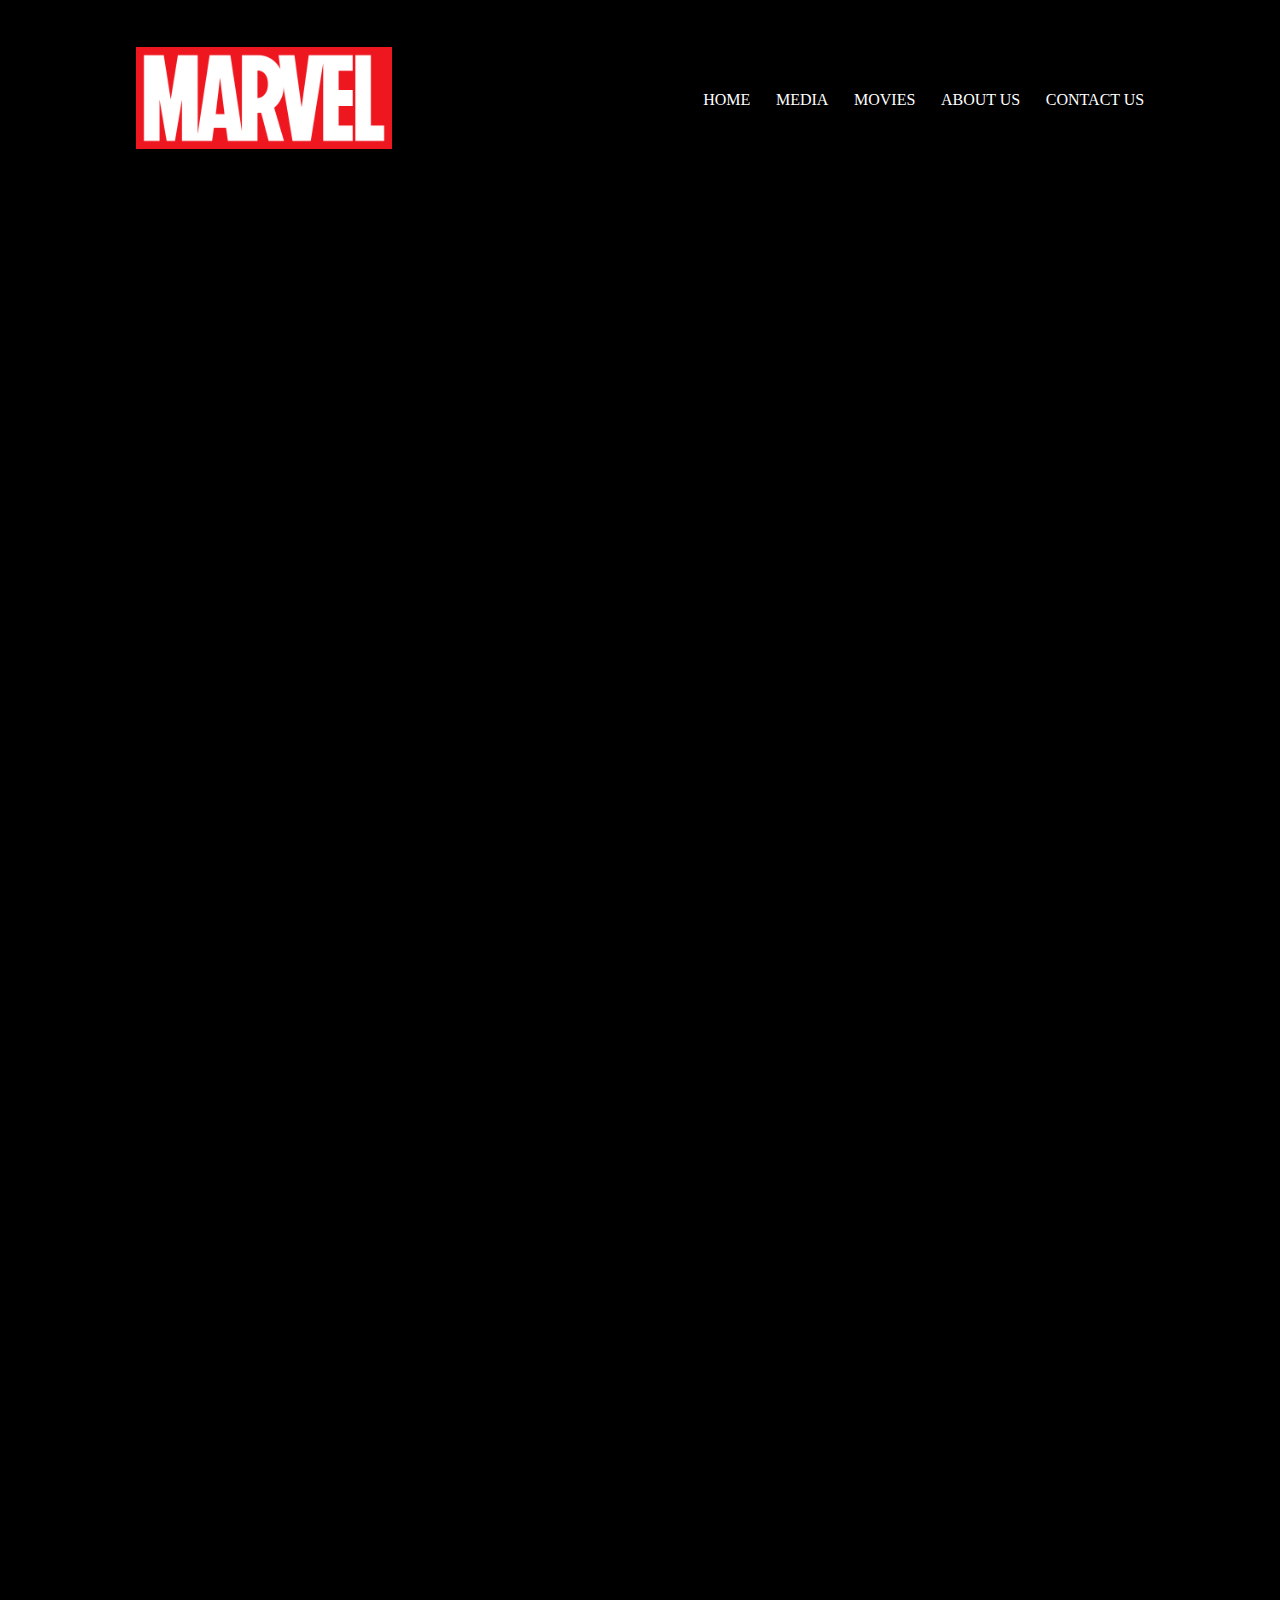
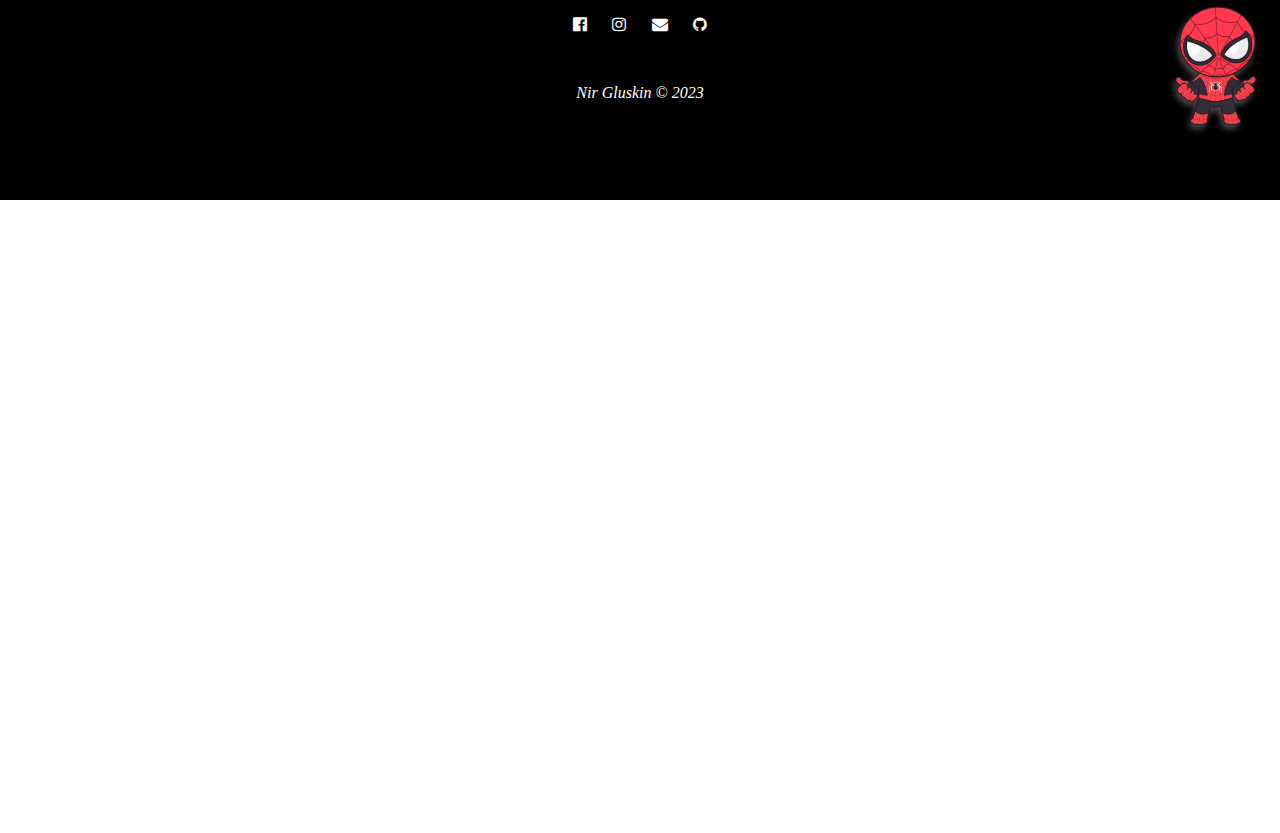
<file: index.html>
<!DOCTYPE html>
<html lang="en">
<head>
    <meta charset="UTF-8">
    <meta name="viewport" content="width=device-width, initial-scale=1.0">
    <title>Marvel Wikipedia</title>
    <link rel="stylesheet" href="css/style.css">
    <link rel="shortcut icon" href="images/m-logo.png" type="image/x-icon">
    <link rel="stylesheet" href="https://cdnjs.cloudflare.com/ajax/libs/font-awesome/4.7.0/css/font-awesome.min.css">
</head>
<body>
    <div class="header">
        <div class="logo"><img src="images/marvel-logo.png" alt="marvel-logo"></div>
        <nav>
            <ul>
                <li><a href="index.html">Home</a></li>
                <li><a href="media.html">Media</a></li>
                <li><a href="movies.html">Movies</a></li>
                <li><a href="about.html">About Us</a></li>
                <li><a href="contact.html">Contact Us</a></li>
            </ul>
        </nav>
    </div>
    <div class="container"> 
        <div class="main">
            <iframe class="home-vid"width="100%" height="100%" src="https://www.youtube.com/embed/UhVjp48U2Oc?controls=0" title="YouTube video player" frameborder="0" allowfullscreen></iframe>
            
        </div>
    </div>
    <div class="footer">
        <div class="icons">
            <a class="fa fa-facebook-official" href="https://www.facebook.com/nirgluskin/"></a>
            <a class="fa fa-instagram" href="https://www.instagram.com/nirgluskin/"></a>
            <a class="fa fa-envelope" href="mailto:nirgluskin@gmail.com"></a>
            <a class="fa fa-github" href="https://github.com/nirglus"></a>
        </div>
        <p><em>Nir Gluskin © 2023</em></p>
        <div class="logo-gif"><img src="images/spidy-gif.gif" alt=""></div>
    </div>
</body>
</html>
</file>
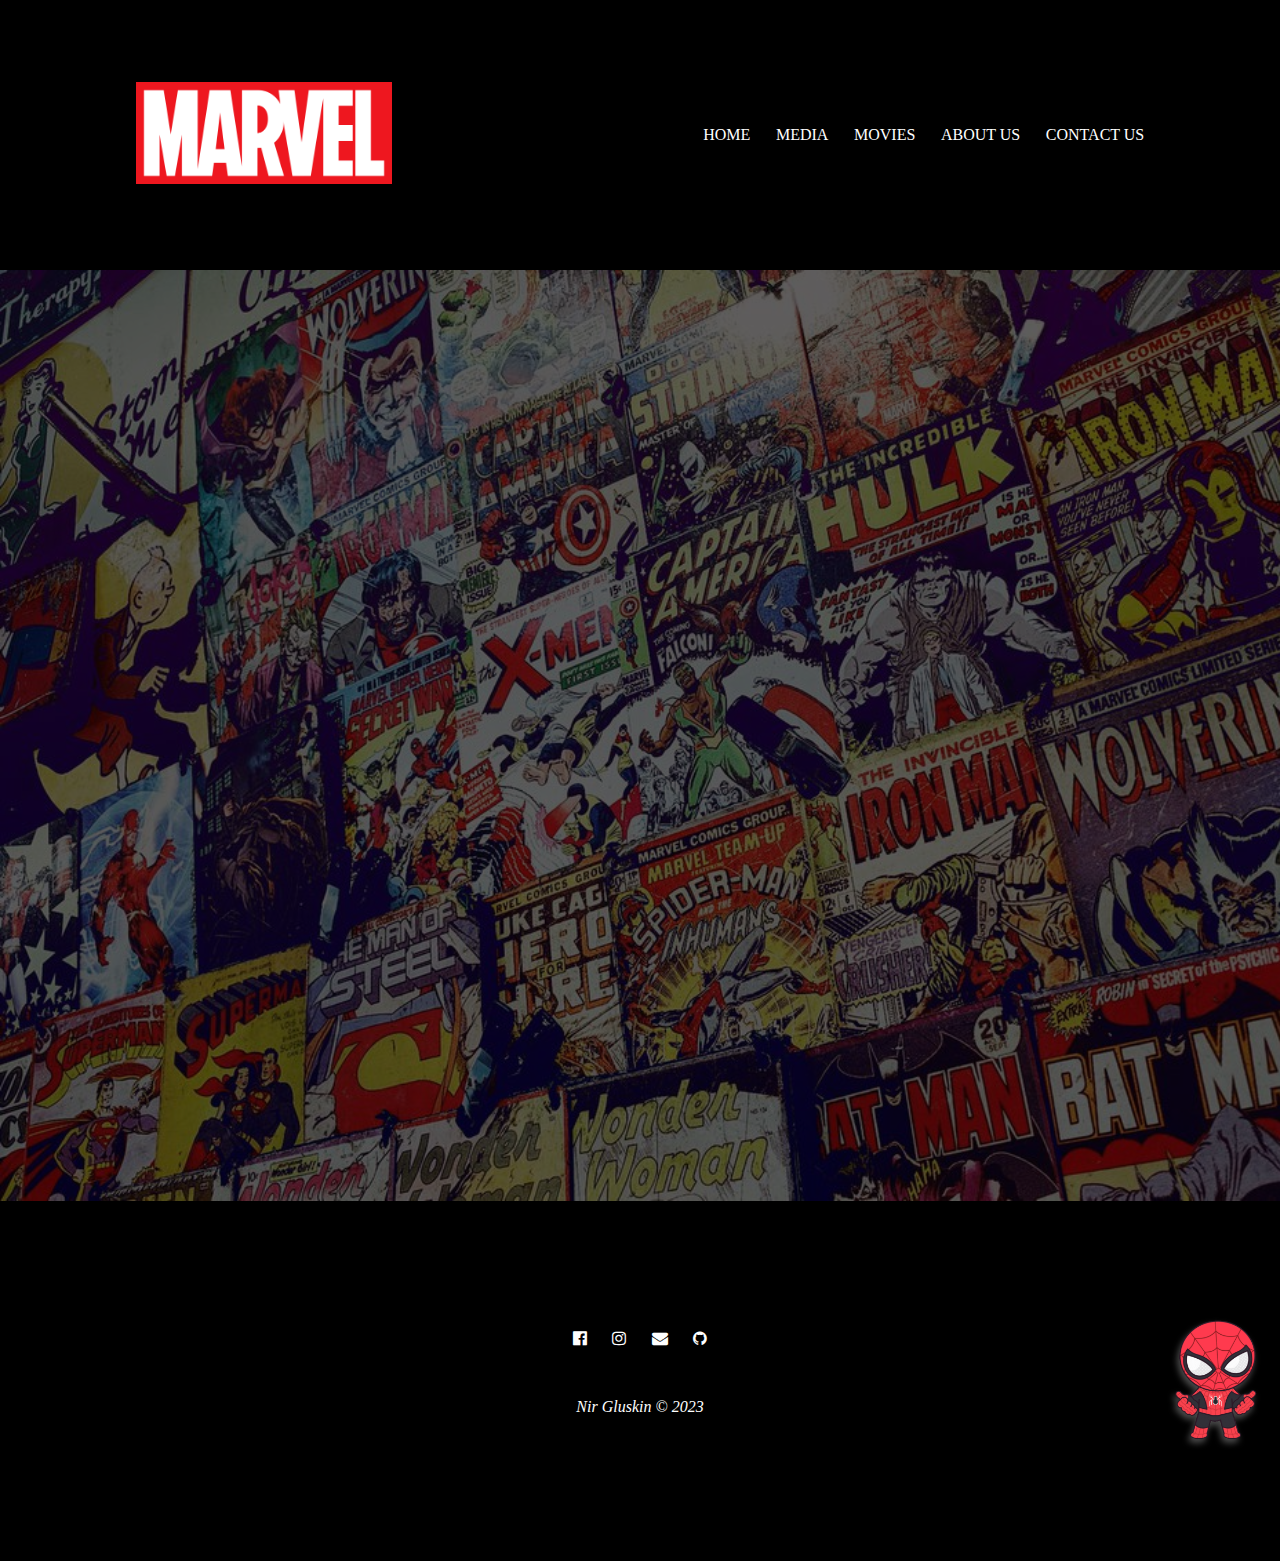
<file: about.html>
<!DOCTYPE html>
<html lang="en">
<head>
    <meta charset="UTF-8">
    <meta name="viewport" content="width=device-width, initial-scale=1.0">
    <title>About Us</title>
    <link rel="stylesheet" href="css/style.css">
    <link rel="stylesheet" href="css/about.css">
    <link rel="shortcut icon" href="images/m-logo.png" type="image/x-icon">
    <link rel="stylesheet" href="https://cdnjs.cloudflare.com/ajax/libs/font-awesome/4.7.0/css/font-awesome.min.css">
</head>
<body>
    <div class="header">
        <div class="logo"><img src="images/marvel-logo.png" alt="marvel-logo"></div>
        <nav>
            <ul>
                <li><a href="index.html">Home</a></li>
                <li><a href="media.html">Media</a></li>
                <li><a href="movies.html">Movies</a></li>
                <li><a href="about.html">About Us</a></li>
                <li><a href="contact.html">Contact Us</a></li>
            </ul>
        </nav>
    </div>
    <div class="container"> 
        <div class="main">
            <div class="about-container">
                <div class="about-1">
                    <div class="about-txt">
                        <h1>Who are we?</h1>
                        <p>Lorem ipsum dolor sit amet, consectetur adipiscing elit, sed do eiusmod tempor incididunt ut labore et dolore magna aliqua. Ut enim ad minim veniam, quis nostrud exercitation ullamco laboris nisi ut aliquip ex ea commodo consequat. Duis aute irure dolor in reprehenderit in voluptate velit esse cillum dolore eu fugiat nulla pariatur. Excepteur sint occaecat cupidatat non proident, sunt in culpa qui officia deserunt mollit anim id est laborum.</p>
                    </div>
                    <img src="images/marv-stud-img.jpeg" alt="">
                </div>
                <div class="about-2" dir="rtl">
                    <div class="about-txt" dir="ltr">
                        <h1>What we do?</h1>
                        <p>Lorem ipsum dolor sit amet, consectetur adipiscing elit, sed do eiusmod tempor incididunt ut labore et dolore magna aliqua. Ut enim ad minim veniam, quis nostrud exercitation ullamco laboris nisi ut aliquip ex ea commodo consequat. Duis aute irure dolor in reprehenderit in voluptate velit esse cillum dolore eu fugiat nulla pariatur. Excepteur sint occaecat cupidatat non proident, sunt in culpa qui officia deserunt mollit anim id est laborum.</p>
                    </div>
                    <img src="images/img-2.png" alt="">
                </div>
                <div class="about-3">
                    <div class="about-txt">
                        <h1>Our future plans</h1>
                        <p>Lorem ipsum dolor sit amet, consectetur adipiscing elit, sed do eiusmod tempor incididunt ut labore et dolore magna aliqua. Ut enim ad minim veniam, quis nostrud exercitation ullamco laboris nisi ut aliquip ex ea commodo consequat. Duis aute irure dolor in reprehenderit in voluptate velit esse cillum dolore eu fugiat nulla pariatur. Excepteur sint occaecat cupidatat non proident, sunt in culpa qui officia deserunt mollit anim id est laborum.</p>
                    </div>
                    <img src="images/marv-future.jpg" alt="">
                </div>
            </div>
        </div>
    </div>
    <div class="footer">
        <div class="icons">
            <a class="fa fa-facebook-official" href="https://www.facebook.com/nirgluskin/"></a>
            <a class="fa fa-instagram" href="https://www.instagram.com/nirgluskin/"></a>
            <a class="fa fa-envelope" href="mailto:nirgluskin@gmail.com"></a>
            <a class="fa fa-github" href="https://github.com/nirglus"></a>
        </div>
        <p><em>Nir Gluskin © 2023</em></p>
        <div class="logo-gif"><img src="images/spidy-gif.gif" alt=""></div>
    </div>
    
</body>
</html>
</file>
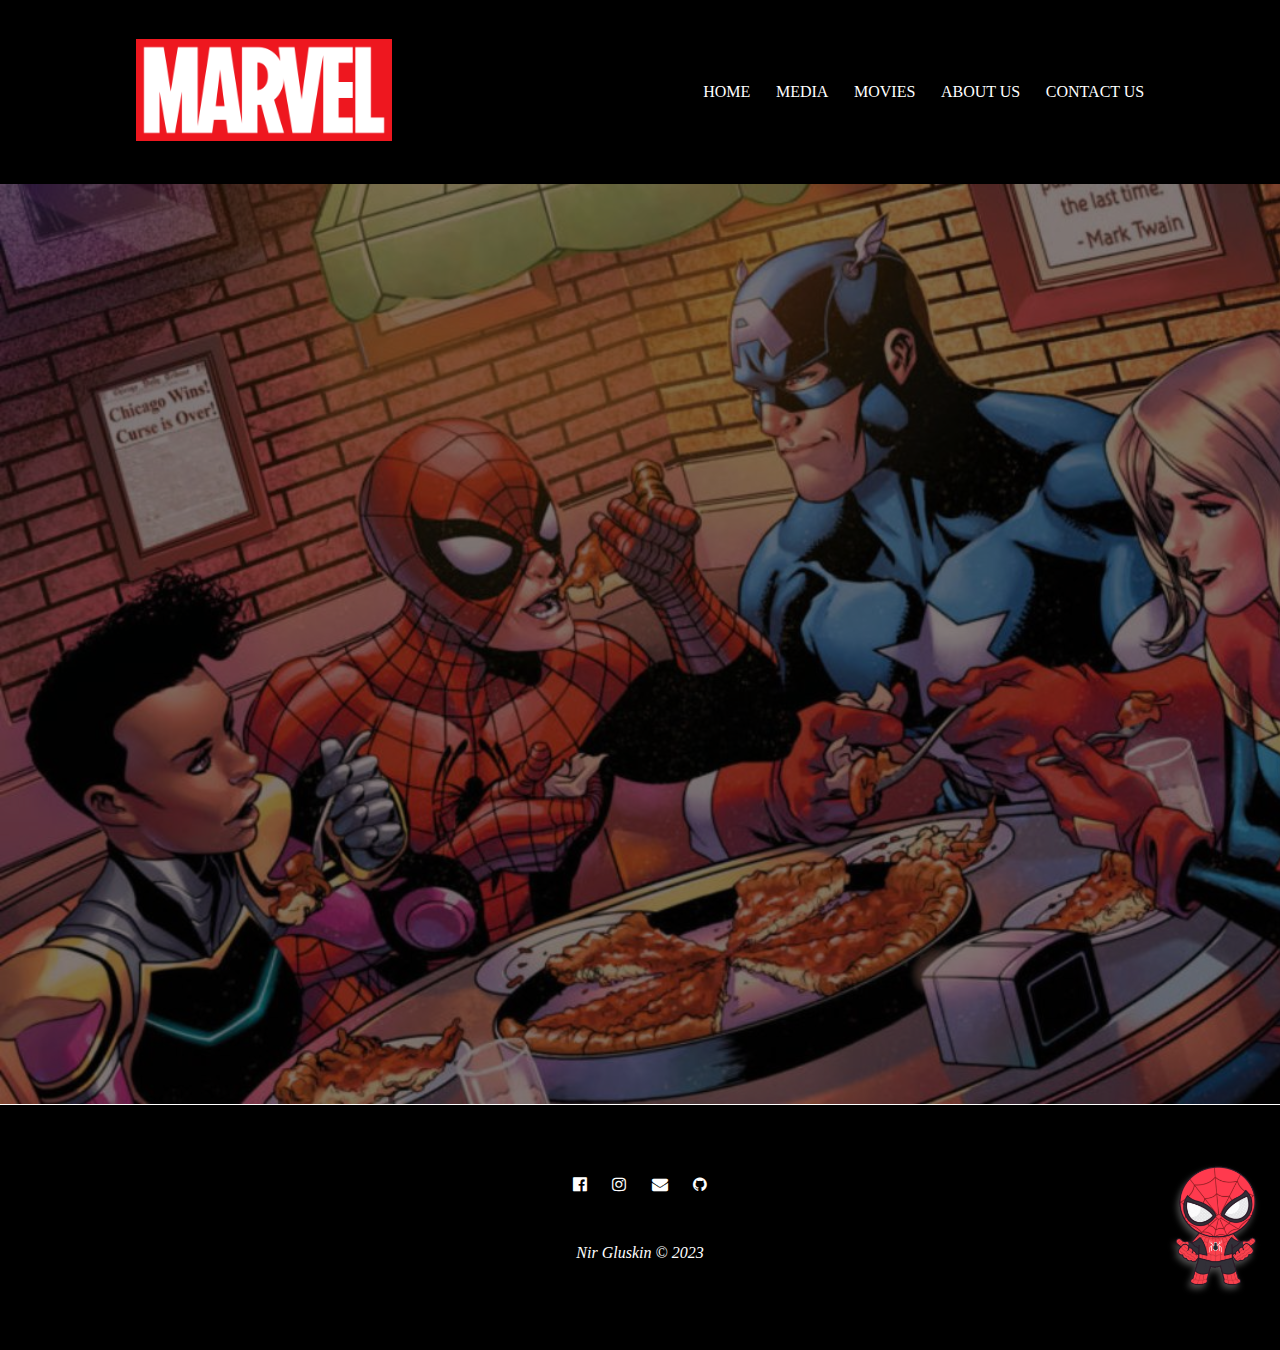
<file: contact.html>
<!DOCTYPE html>
<html lang="en">
<head>
    <meta charset="UTF-8">
    <meta name="viewport" content="width=device-width, initial-scale=1.0">
    <title>Contact Us</title>
    <link rel="stylesheet" href="css/style.css">
    <link rel="stylesheet" href="css/contact.css">
    <link rel="shortcut icon" href="images/m-logo.png" type="image/x-icon">
    <link rel="stylesheet" href="https://cdnjs.cloudflare.com/ajax/libs/font-awesome/4.7.0/css/font-awesome.min.css">
</head>
<body>
    <div class="header">
        <div class="logo"><img src="images/marvel-logo.png" alt="marvel-logo"></div>
        <nav>
            <ul>
                <li><a href="index.html">Home</a></li>
                <li><a href="media.html">Media</a></li>
                <li><a href="movies.html">Movies</a></li>
                <li><a href="about.html">About Us</a></li>
                <li><a href="contact.html">Contact Us</a></li>
            </ul>
        </nav>
    </div>
    <div class="container"> 
        <div class="main">
            <div class="contact-container">
                <h1>Contact Us</h1>
                <form action="">
                    <input type="text" class="form-text ftxt1" placeholder="Full Name" required>
                    <input type="text" class="form-text ftxt2" placeholder="Phone Number" required>
                    <input type="email" class="form-text ftxt3" placeholder="E-Mail" required>
                    <input type="text" class="form-text ftxt4" placeholder="Favorite Marvel Movie" required>
                    <textarea cols="30" rows="10" class="form-text t-area" placeholder="Your Message" required></textarea>
                    <div class="btndiv">
                        <input type="submit" class="button" value="Submit">
                        <input type="reset" class="button" value="Reset">
                    </div>
                    
                </form>
            </div>
        </div>
    </div>
    <div class="footer">
        <div class="icons">
            <a class="fa fa-facebook-official" href="https://www.facebook.com/nirgluskin/"></a>
            <a class="fa fa-instagram" href="https://www.instagram.com/nirgluskin/"></a>
            <a class="fa fa-envelope" href="mailto:nirgluskin@gmail.com"></a>
            <a class="fa fa-github" href="https://github.com/nirglus"></a>
        </div>
        <p><em>Nir Gluskin © 2023</em></p>
        <div class="logo-gif"><img src="images/spidy-gif.gif" alt=""></div>
    </div>
    
</body>
</html>
</file>
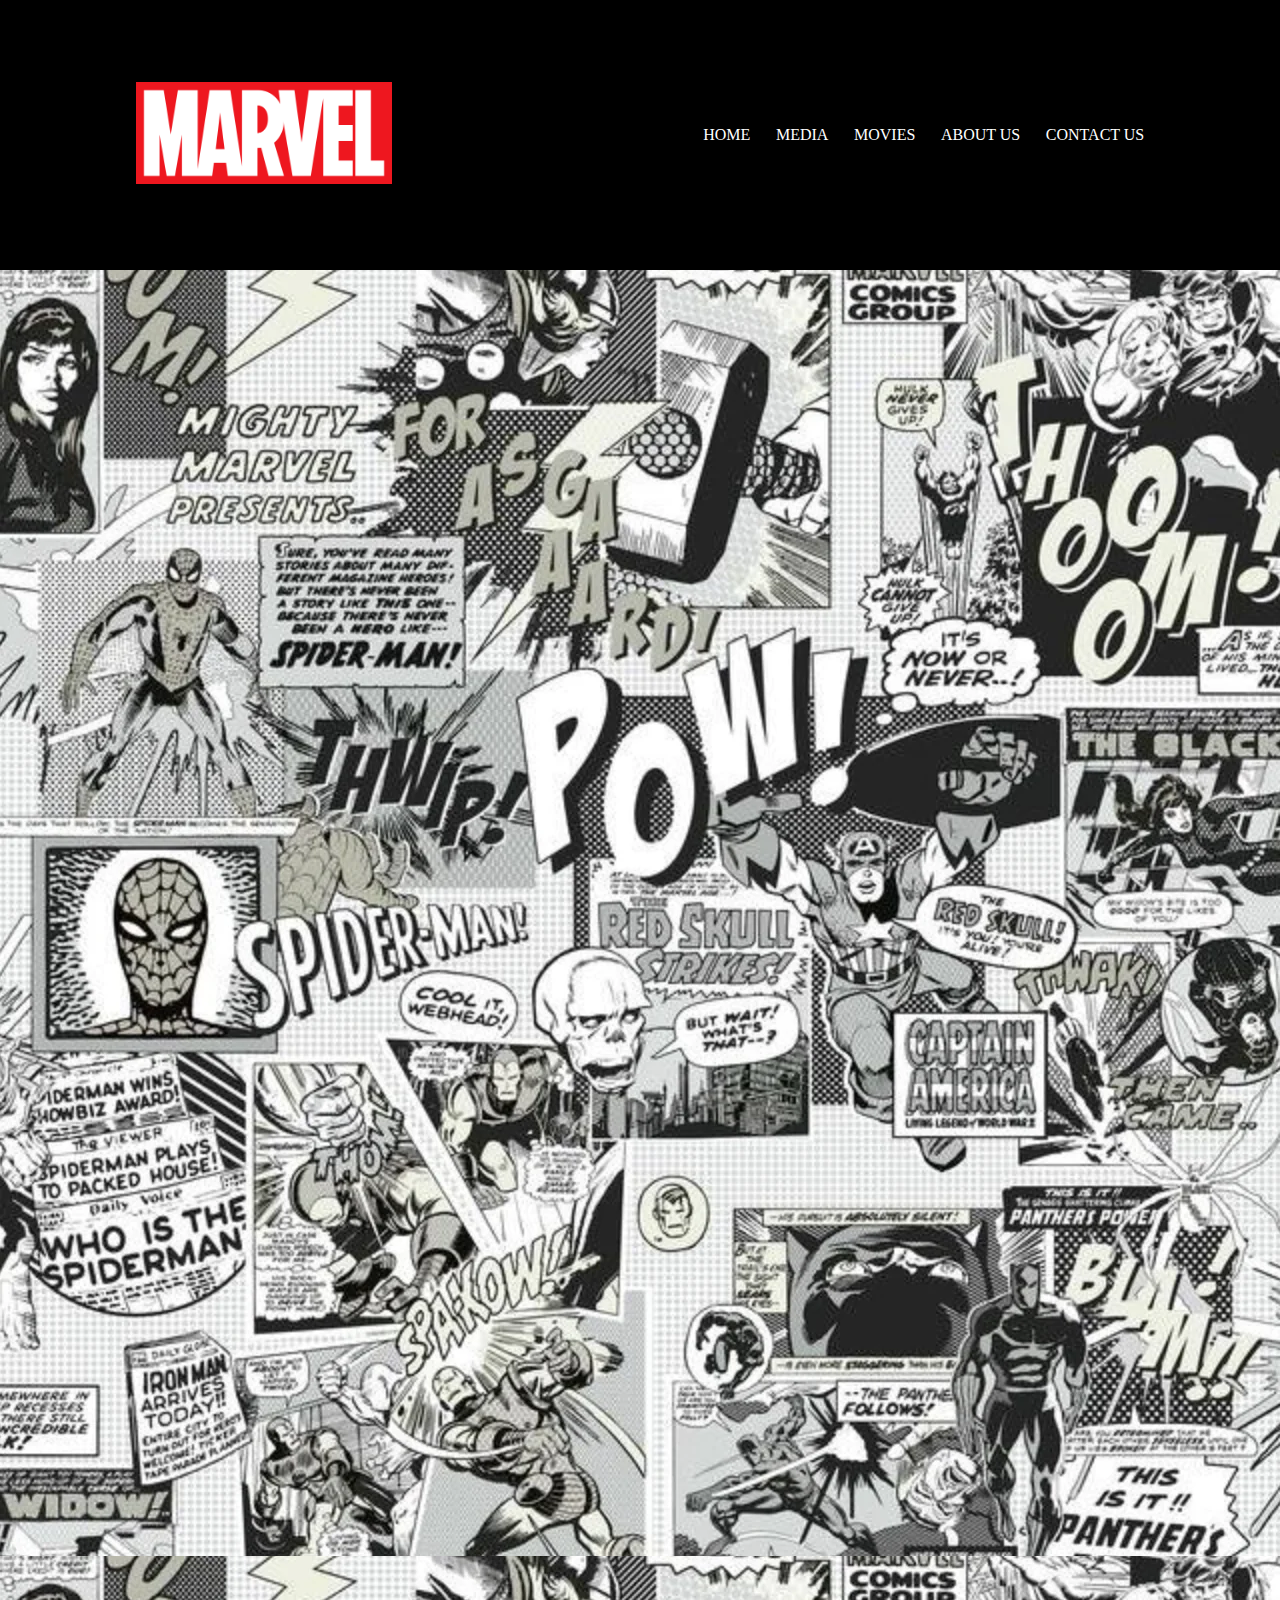
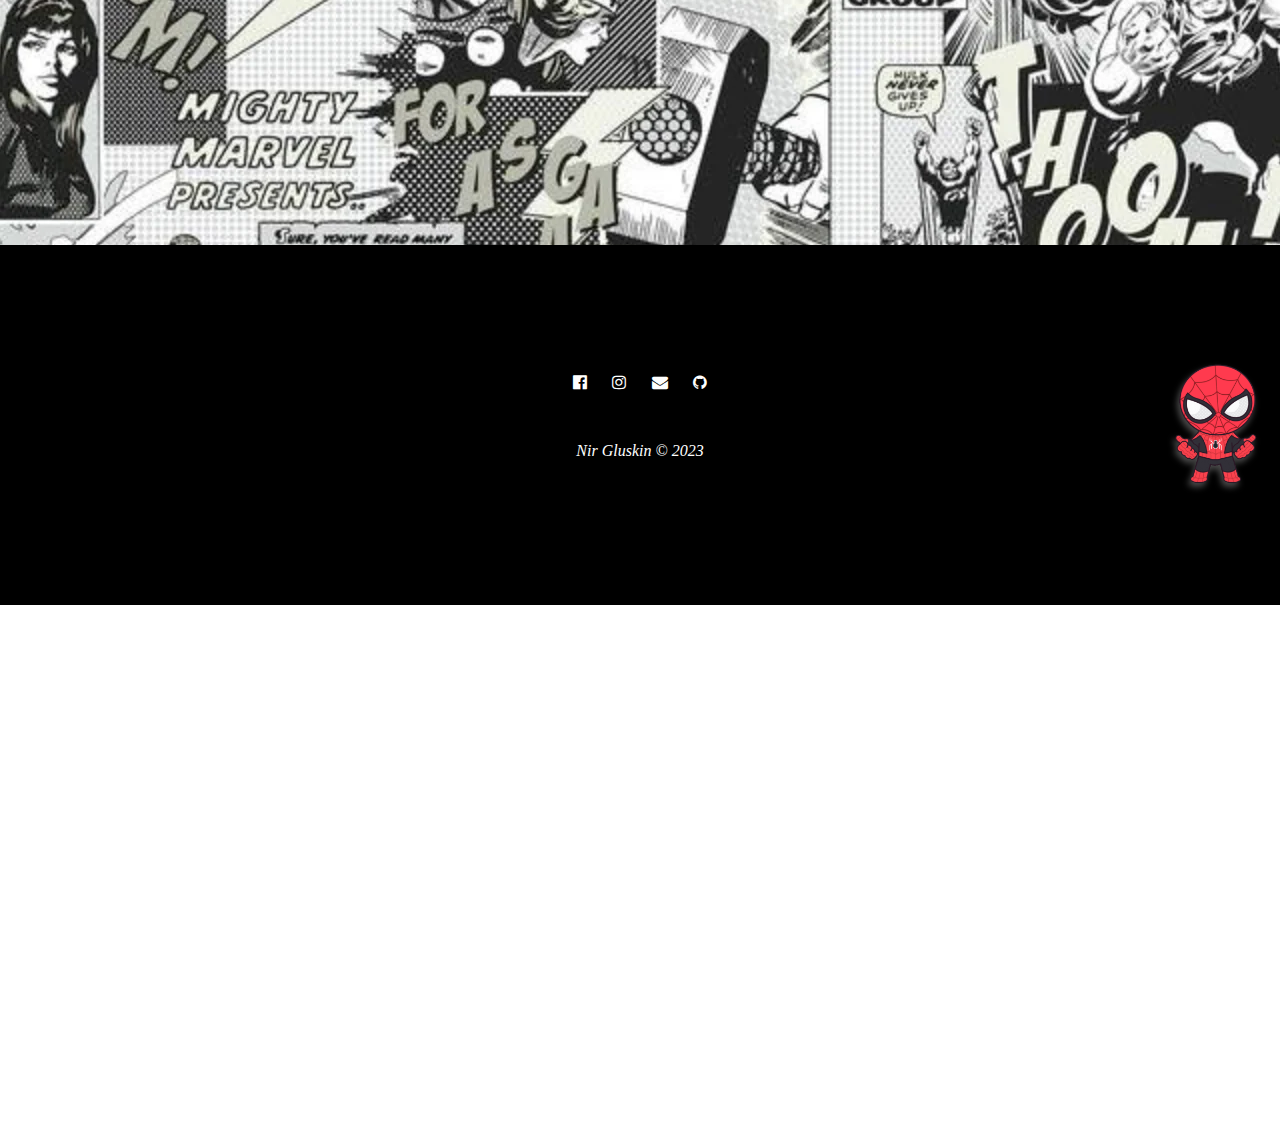
<file: media.html>
<!DOCTYPE html>
<html lang="en">
<head>
    <meta charset="UTF-8">
    <meta name="viewport" content="width=device-width, initial-scale=1.0">
    <title>Marvel Media</title>
    <link rel="stylesheet" href="css/style.css">
    <link rel="stylesheet" href="css/media.css">
    <link rel="shortcut icon" href="images/m-logo.png" type="image/x-icon">
    <link rel="stylesheet" href="https://cdnjs.cloudflare.com/ajax/libs/font-awesome/4.7.0/css/font-awesome.min.css">
</head>
<body>
    <div class="header">
        <div class="logo"><img src="images/marvel-logo.png" alt="marvel-logo"></div>
        <nav>
            <ul>
                <li><a href="index.html">Home</a></li>
                <li><a href="media.html">Media</a></li>
                <li><a href="movies.html">Movies</a></li>
                <li><a href="about.html">About Us</a></li>
                <li><a href="contact.html">Contact Us</a></li>
            </ul>
        </nav>
    </div>
    <div class="container"> 
        <div class="main">
            <div class="vids-container">
                <iframe class="video" src="https://www.youtube.com/embed/wS_qbDztgVY" title="YouTube video player" frameborder="0" loading="lazy" allow="accelerometer; autoplay; clipboard-write; encrypted-media; gyroscope; picture-in-picture; web-share" allowfullscreen></iframe>
                <iframe class="video" src="https://www.youtube.com/embed/dug56u8NN7g" title="YouTube video player" frameborder="0" loading="lazy" allow="accelerometer; autoplay; clipboard-write; encrypted-media; gyroscope; picture-in-picture; web-share" allowfullscreen></iframe>
                <iframe class="video" src="https://www.youtube.com/embed/L5a-PxQ39Gg" title="YouTube video player" frameborder="0" loading="lazy" allow="accelerometer; autoplay; clipboard-write; encrypted-media; gyroscope; picture-in-picture; web-share" allowfullscreen></iframe>
                <iframe class="video" src="https://www.youtube.com/embed/XrPZSq5YXqc" title="YouTube video player" frameborder="0" loading="lazy" allow="accelerometer; autoplay; clipboard-write; encrypted-media; gyroscope; picture-in-picture; web-share" allowfullscreen></iframe>
                <iframe class="video" src="https://www.youtube.com/embed/4gdkZKNKMjY" title="YouTube video player" frameborder="0" loading="lazy" allow="accelerometer; autoplay; clipboard-write; encrypted-media; gyroscope; picture-in-picture; web-share" allowfullscreen></iframe>
                <iframe class="video" src="https://www.youtube.com/embed/1_CzTB1OsYk" title="YouTube video player" frameborder="0" loading="lazy" allow="accelerometer; autoplay; clipboard-write; encrypted-media; gyroscope; picture-in-picture; web-share" allowfullscreen></iframe>
                <iframe class="video" src="https://www.youtube.com/embed/Rd6-hT588lI" title="YouTube video player" frameborder="0" loading="lazy" allow="accelerometer; autoplay; clipboard-write; encrypted-media; gyroscope; picture-in-picture; web-share" allowfullscreen></iframe>
                <iframe class="video" src="https://www.youtube.com/embed/vO_DgMhR7KA" title="YouTube video player" frameborder="0" loading="lazy" allow="accelerometer; autoplay; clipboard-write; encrypted-media; gyroscope; picture-in-picture; web-share" allowfullscreen></iframe>
                <iframe class="video" src="https://www.youtube.com/embed/gOj5zgvdIlM" title="YouTube video player" frameborder="0" loading="lazy" allow="accelerometer; autoplay; clipboard-write; encrypted-media; gyroscope; picture-in-picture; web-share" allowfullscreen></iframe>
                <iframe class="video" src="https://www.youtube.com/embed/8qiEGchMO6E" title="YouTube video player" frameborder="0" loading="lazy" allow="accelerometer; autoplay; clipboard-write; encrypted-media; gyroscope; picture-in-picture; web-share" allowfullscreen></iframe>
                <iframe class="video" src="https://www.youtube.com/embed/rU1qOU_e1Us" title="YouTube video player" frameborder="0" loading="lazy" allow="accelerometer; autoplay; clipboard-write; encrypted-media; gyroscope; picture-in-picture; web-share" allowfullscreen></iframe>
                <iframe class="video" src="https://www.youtube.com/embed/-bx4O7Ub1GY" title="YouTube video player" frameborder="0" loading="lazy" allow="accelerometer; autoplay; clipboard-write; encrypted-media; gyroscope; picture-in-picture; web-share" allowfullscreen></iframe>
                <iframe class="video" src="https://www.youtube.com/embed/w-XnUAhXCwQ" title="YouTube video player" frameborder="0" loading="lazy" allow="accelerometer; autoplay; clipboard-write; encrypted-media; gyroscope; picture-in-picture; web-share" allowfullscreen></iframe>

            </div>
        </div>
    </div>
    <div class="footer">
        <div class="icons">
            <a class="fa fa-facebook-official" href="https://www.facebook.com/nirgluskin/"></a>
            <a class="fa fa-instagram" href="https://www.instagram.com/nirgluskin/"></a>
            <a class="fa fa-envelope" href="mailto:nirgluskin@gmail.com"></a>
            <a class="fa fa-github" href="https://github.com/nirglus"></a>
        </div>
        <p><em>Nir Gluskin © 2023</em></p>
        <div class="logo-gif"><img src="images/spidy-gif.gif" alt=""></div>
    </div>
    
</body>
</html>
</file>
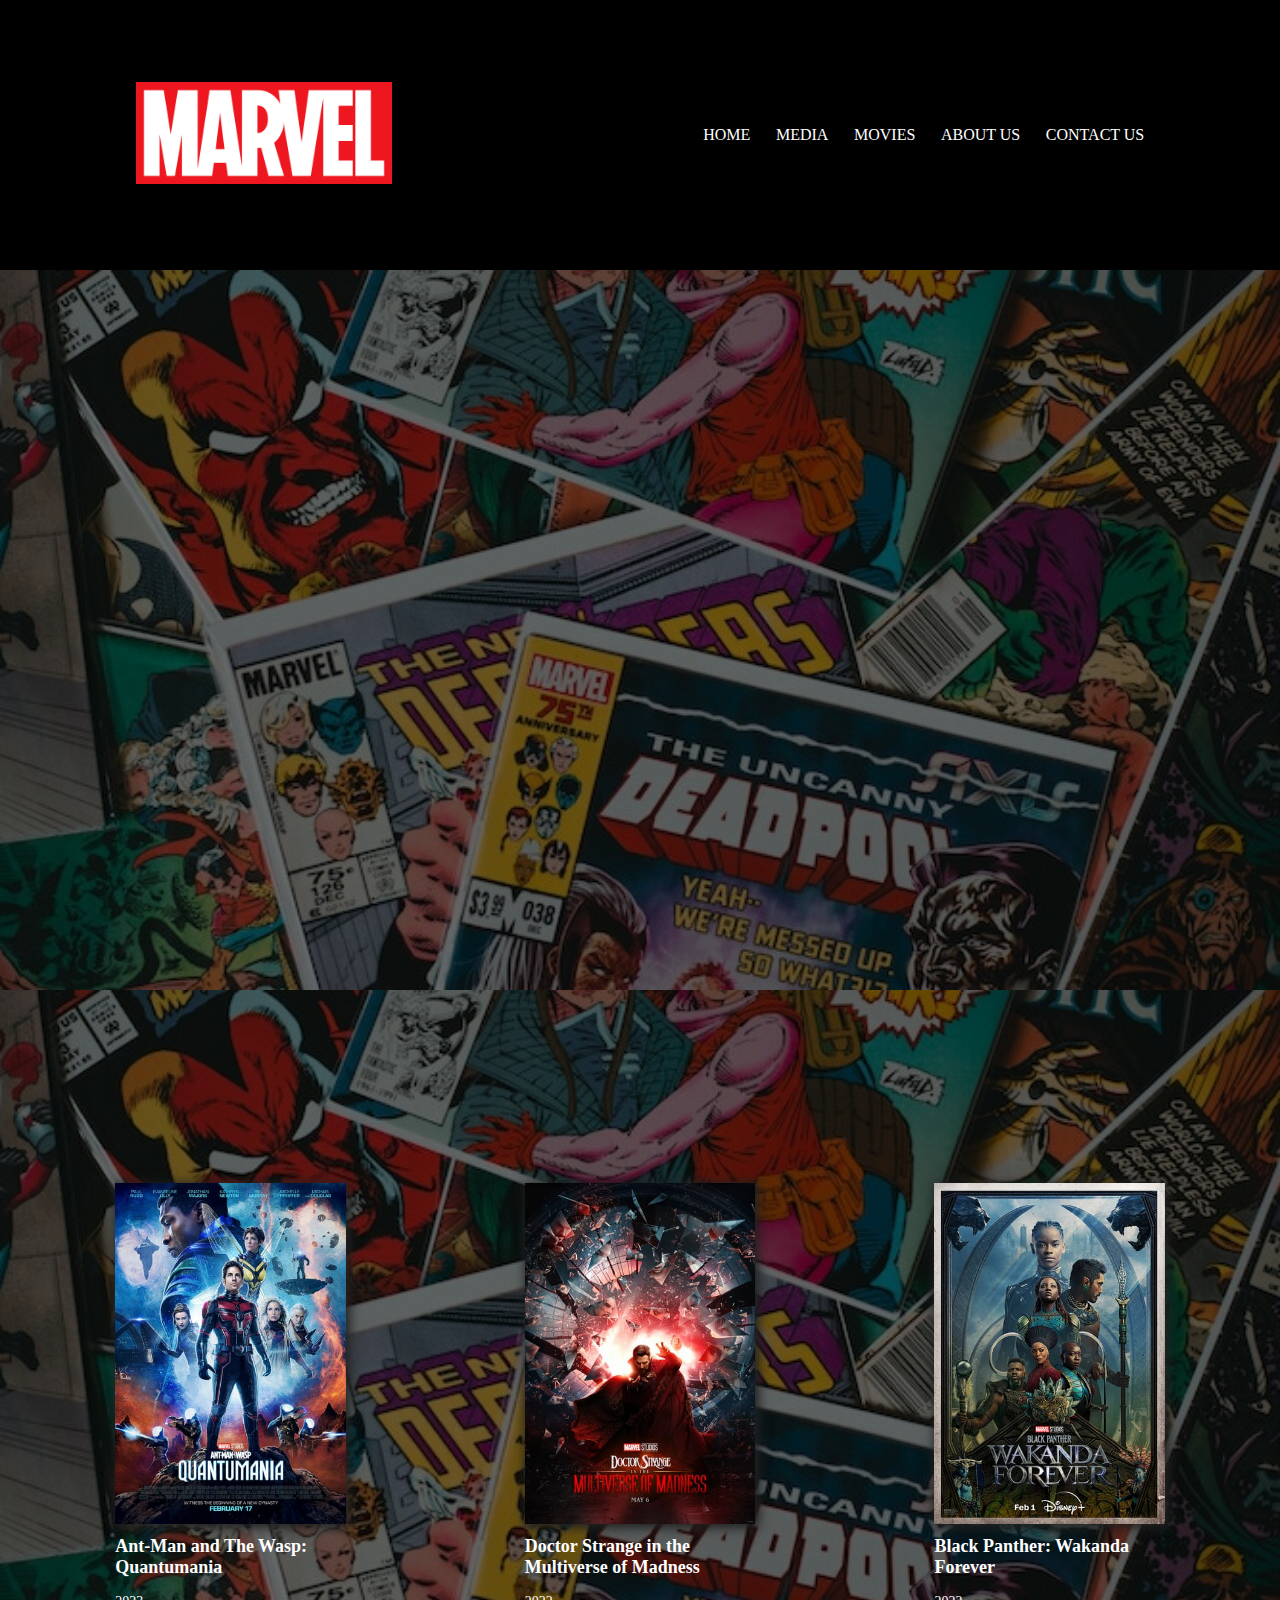
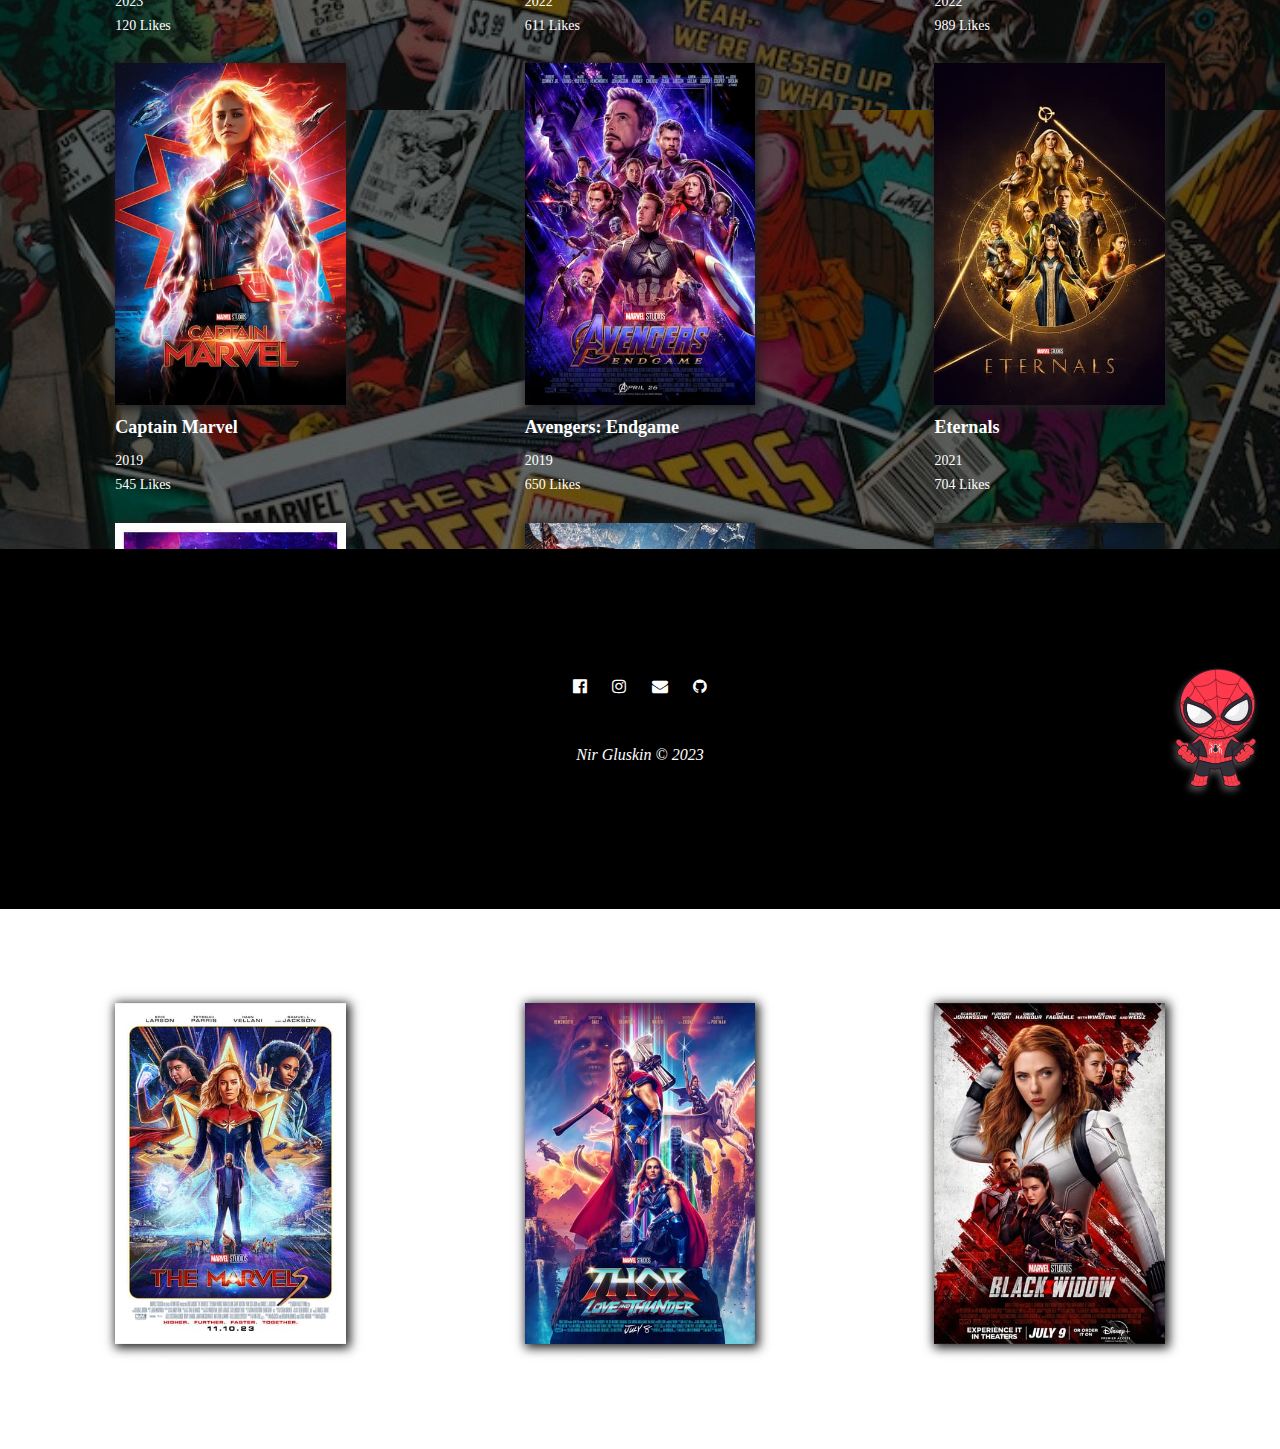
<file: movies.html>
<!DOCTYPE html>
<html lang="en">
<head>
    <meta charset="UTF-8">
    <meta name="viewport" content="width=device-width, initial-scale=1.0">
    <title>Marvel Movies</title>
    <link rel="stylesheet" href="css/style.css">
    <link rel="stylesheet" href="css/movies.css">
    <link rel="shortcut icon" href="images/m-logo.png" type="image/x-icon">
    <link rel="stylesheet" href="https://cdnjs.cloudflare.com/ajax/libs/font-awesome/4.7.0/css/font-awesome.min.css">
</head>
<body>
    <div class="header">
        <div class="logo"><img src="images/marvel-logo.png" alt="marvel-logo"></div>
        <nav>
            <ul>
                <li><a href="index.html">Home</a></li>
                <li><a href="media.html">Media</a></li>
                <li><a href="movies.html">Movies</a></li>
                <li><a href="about.html">About Us</a></li>
                <li><a href="contact.html">Contact Us</a></li>
            </ul>
        </nav>
    </div>
    <div class="container"> 
        <div class="main">
            <div class="movies-container">
                <div class="movie-card">
                    <img src="images/antman.jpg" alt="antman">
                    <h1>Ant-Man and The Wasp: Quantumania</h1>
                    <p>2023</p>
                    <p>120 Likes</p>
                </div>
                <div class="movie-card">
                    <img src="images/doctorstrange.jpg" alt="">
                    <h1>Doctor Strange in the Multiverse of Madness</h1>
                    <p>2022</p>
                    <p>611 Likes</p>
                </div>
                <div class="movie-card">
                    <img src="images/wakanda.jpg" alt="">
                    <h1>Black Panther: Wakanda Forever</h1>
                    <p>2022</p>
                    <p>989 Likes</p>
                </div>
                <div class="movie-card">
                    <img src="images/captainmarv.jpg" alt="">
                    <h1>Captain Marvel</h1>
                    <p>2019</p>
                    <p>545 Likes</p>
                </div>
                <div class="movie-card">
                    <img src="images/avengers endgame.jpg" alt="">
                    <h1>Avengers: Endgame</h1>
                    <p>2019</p>
                    <p>650 Likes</p>
                </div>
                <div class="movie-card">
                    <img src="images/eternals.jpg" alt="">
                    <h1>Eternals</h1>
                    <p>2021</p>
                    <p>704 Likes</p>
                </div>
                <div class="movie-card">
                    <img src="images/guardians3.jpg" alt="">
                    <h1>Guardians of the Galaxy Vol. 3</h1>
                    <p>2023</p>
                    <p>340 Likes</p>
                </div>
                <div class="movie-card">
                    <img src="images/nowayhomespider.jpg" alt="">
                    <h1>Spider-Man: No Way Home</h1>
                    <p>2021</p>
                    <p>782 Likes</p>
                </div>
                <div class="movie-card">
                    <img src="images/spidermanfarfrom.jpg" alt="">
                    <h1>Spider-Man: Far From Home</h1>
                    <p>2019</p>
                    <p>932 Likes</p>
                </div>
                <div class="movie-card">
                    <img src="images/themarvels.jpg" alt="">
                    <h1>The Marvels</h1>
                    <p>2023</p>
                    <p>0 Likes</p>
                </div>
                <div class="movie-card">
                    <img src="images/thorloveer.jpg" alt="">
                    <h1>Thor: Love and Thunder</h1>
                    <p>2022</p>
                    <p>930 Likes</p>
                </div>
                <div class="movie-card">
                    <img src="images/blackwidow.jpg" alt="">
                    <h1>Black Widow</h1>
                    <p>2021</p>
                    <p>300 Likes</p>
                </div>
            </div>
        </div>
    </div>
    <div class="footer">
        <div class="icons">
            <a class="fa fa-facebook-official" href="https://www.facebook.com/nirgluskin/"></a>
            <a class="fa fa-instagram" href="https://www.instagram.com/nirgluskin/"></a>
            <a class="fa fa-envelope" href="mailto:nirgluskin@gmail.com"></a>
            <a class="fa fa-github" href="https://github.com/nirglus"></a>
        </div>
        <p><em>Nir Gluskin © 2023</em></p>
        <div class="logo-gif"><img src="images/spidy-gif.gif" alt=""></div>
    </div>
    
</body>
</html>
</file>
<file: css/style.css>
body{
    margin:0;
    height:200vh;
    display: flex;
    flex-direction: column;
    color: #fff;
    font-family: Cambria;
    overflow-x: hidden;
}
.container{
    display: grid;
    grid-template-columns: 25% 25% 25% 25%;
    grid-template-rows: 20% 20% 20% 20% 20%;
    height: 200vh;
    grid-template-areas: 
    "main main main main"
    "main main main main"
    "main main main main"
    "main main main main"
    "main main main main"
    ;
}
.header{
  background-color: #000;
  height: 30vh;
  display: flex;
  justify-content: space-around;
  align-items: center;
  gap: 10vw;
}
.logo img{
    width:20vw;
    animation: logo-rotate 5s 5s infinite;
}
.logo{
    width:10vw;
}
a{
    text-decoration: none;
    color: #fff;
    text-transform: uppercase;
    transition:all 1s;
}
nav ul{
    display: flex;
    align-items: center;
    gap: 2vw;
}
nav li{
    list-style: none;
    transition:all 1s;
}
nav li:hover{
    transform: scale(1.2);
}
a:hover{
    color: #f00;
    text-shadow: rgb(124, 124, 124) 3px 9px 3px;
    transform: scale(1.5);
}
@media screen and (max-width:600px){
    nav ul{
        flex-direction: column;
        font-size: 12px;
    }
    .header{
        gap:0vw;
    }
    .logo{
        width: 25vw;
    }
    .logo img{
        width: 130%;
    }
}
.main{
    grid-area: main;
    background-color: rgb(0, 0, 0);
}
.footer{
    display: flex;
    height: 40vh;
    background-color: #000;
    flex-direction: column;
    justify-content: center;
    align-items: center;
    gap: 4vh;
    position: relative;
}
.icons{
    display: flex;
    gap: 2vw;
}
.logo-gif{
    align-self: end;
    position: absolute;
}
.logo-gif img{
    width:10vw;
    filter: drop-shadow(-2px 4px 3px rgb(74, 74, 74));
}
h1{
    transition: 1s;
}
.home-vid{
    transform: translateY(100vh);
    animation: scale 1s ease-in-out forwards;
}

/* Animations Section */
@keyframes logo-rotate{
    from{transform: rotateY(0);}
    to{transform: rotateY(360deg)}
}
@keyframes slideinR{
    0%{transform: translateX(-100vw);}
    98%{transform: translateX(0.5vw);}
    100%{transform: translateX(0);}
}
@keyframes slideinL{
    0%{transform: translateX(100vw);}
    98%{transform: translateX(-1vw);}
    100%{transform: translateX(0);}
}
@keyframes slideUp{
    from{transform: translateY(100vh);}
    to{transform: translateY(0);}
}
@keyframes slideDown{
    from{transform: translateY(-100vh);}
    to{transform: translateY(0);}
}
@keyframes rotate{
    from{transform: rotate(0);}
    to{transform: rotate(360deg);}
}
@keyframes scale{
    from{transform: scale(0.5)}
    to{transform:scale(1)}
}
@keyframes button-shadow{
    from{box-shadow: none;}
    to{box-shadow: inset 0 0 0 2em #CE1212;}
}
</file>
<file: css/about.css>
body,.container{
    height:fit-content;
}
.main{
    background-image: url(../images/comics-img3.jpg);
    background-size: cover;
    background-color: rgb(95, 93, 93);
    background-blend-mode: multiply;
}
.main img{
    width:40%;
    box-shadow: 2px 2px 10px 2px #212121;
    transition: box-shadow 2s;
}
.main img:hover{
    box-shadow: 2px 2px 10px 2px #8f8f8f;
}

.about-txt h1:hover{
    color: #CE1212;
}
.about-container{
    display: flex;
    flex-direction: column;
    align-items: center;
    justify-content: center;
    width: 97%;
    gap:4vh;
    margin: 1% 1%;
}
.about-1,.about-2,.about-3{
    display: flex;
    align-items: center;
    gap: 1vw;
}
.about-1{
    transform: translateX(-100vw);
    animation: slideinR 1.5s ease-in-out forwards;
}
.about-2{
    transform: translateX(100vw);
    animation: slideinL 1.5s 1.5s ease-in-out forwards;
}
.about-3{
    transform: translateX(-100vw);
    animation: slideinR 1.5s 3s ease-in-out forwards;
}
@media screen and (max-width:600px){
    .about-1,.about-2,.about-3{
        flex-direction: column;
    }
    .main img{
        width:80%;
    }
}
</file>
<file: css/contact.css>
body, .container{
    height: 150vh;
    overflow-x: hidden;
}
.main{
    background-image: url(../images/comics-img1.jpg);
    background-color: #817878;
    background-blend-mode: multiply;
    background-size: cover;
}
h1{
    font-size:xx-large;
    text-transform: uppercase;
    color:#fffefe
}
form, .contact-container{
    display: flex;
    flex-direction: column;
    gap:2vh;
    align-items: center;
}
.form-text{
    width: 40vw;
    height: 6vh;
    background-color: rgba(0, 0, 0, 0.8);
    color: #fff;
    border:none;
    transition: 0.7s;
}
.contact-container h1{
    transform: translateY(-100vh);
    animation: slideDown 0.5s ease-in-out forwards;
}
.ftxt1{
    transform: translateX(-100vw);
    animation: slideinR 0.5s 0.5s ease-in-out forwards;
}
.ftxt2{
    transform: translateX(100vw);
    animation: slideinL 0.5s 1s ease-in-out forwards;
}
.ftxt3{
    transform: translateX(-100vw);
    animation: slideinR 0.5s 1.5s ease-in-out forwards;
}
.ftxt4{
    transform: translateX(100vw);
    animation: slideinL 0.5s 2s ease-in-out forwards;
}
.t-area{
    transform: translateX(-100vw);
    animation: slideinR 0.5s 2.5s ease-in-out forwards;
    height:40vh;
}
.btndiv{
    display: flex;
    width:100vw;
    justify-content: center;
    gap: 1vw;
    transform: translateX(100vw);
    animation: slideinL 0.5s 3s ease-in-out forwards;
}
::placeholder{
    color:rgb(232, 154, 154);
}
.form-text:hover{
    box-shadow: 2px 1px 4px 2px #CE1212;
}
.button{
    width: 10%;
    height:5vh;
    color: #fff;
    background: none;
    border: 2px solid;
    transition: 2s;
    animation: button-shadow 1s 3.4s ease-out alternate-reverse;
}
.button:hover{
    box-shadow: inset 0 0 0 2em #CE1212;
    color:#fff1f1;
    cursor: pointer;
}
@media screen and (max-width: 600px) {
    .form-text{
        width: 90%;
    } 
    .button{
        width: 30vw;
    }
}
</file>
<file: css/media.css>
body{
    height: fit-content;
}
.container{
    height: fit-content
}
.main{
    background-image: url(../images/pow.jpg);
}
.vids-container{
    display: flex;
    flex-wrap: wrap;
    align-items: center;
    justify-content: center;
    transform: translateY(100vh);
    animation: slideUp 4s ease-in-out forwards;
}
.video{
    width: 33.3%;
    height: 35vh;
}
@media screen and (max-width:600px){
    .vids-container{
        flex-direction: column;
    }
    .video{
        width: 100%;
        height: 50vh;
    }

}
</file>
<file: css/movies.css>
body,.container{
    height:fit-content;
}
.main{
    background-image: url(../images/comics-img2.jpg);
    background-color: #717171;
    background-blend-mode: multiply;
}
.movies-container{
    display: flex;
    flex-wrap: wrap;
    align-items: start;
    justify-content: center;
    transform: translateY(100vh);
    animation: slideUp 1.5s ease-in-out forwards;
}
.movie-card{
    display: flex;
    flex-direction: column;
    width: 30vw;
    justify-content: center;
    align-items: center;
    margin: 1% 1%;
}
.movie-card img{
    width: 60%;
    box-shadow: 2px 2px 10px 2px #212121;
    transition: transform 3s, box-shadow 2s;
}
.movie-card img:hover{
    transform: rotateY(360deg);
    box-shadow: 2px 2px 10px 2px #8f8f8f;
}
.movie-card h1{
    width: 60%;
    font-size:18px;
}
.movie-card h1:hover{
    color: #CE1212;
}
.movie-card p{
    width: 60%;
    font-size: 14px;
    margin: 1%;
}
@media screen and (max-width:600px) {
    .movies-container{
        flex-direction: column;
    }
    .movie-card{
        width:100%;
    }
}
</file>
